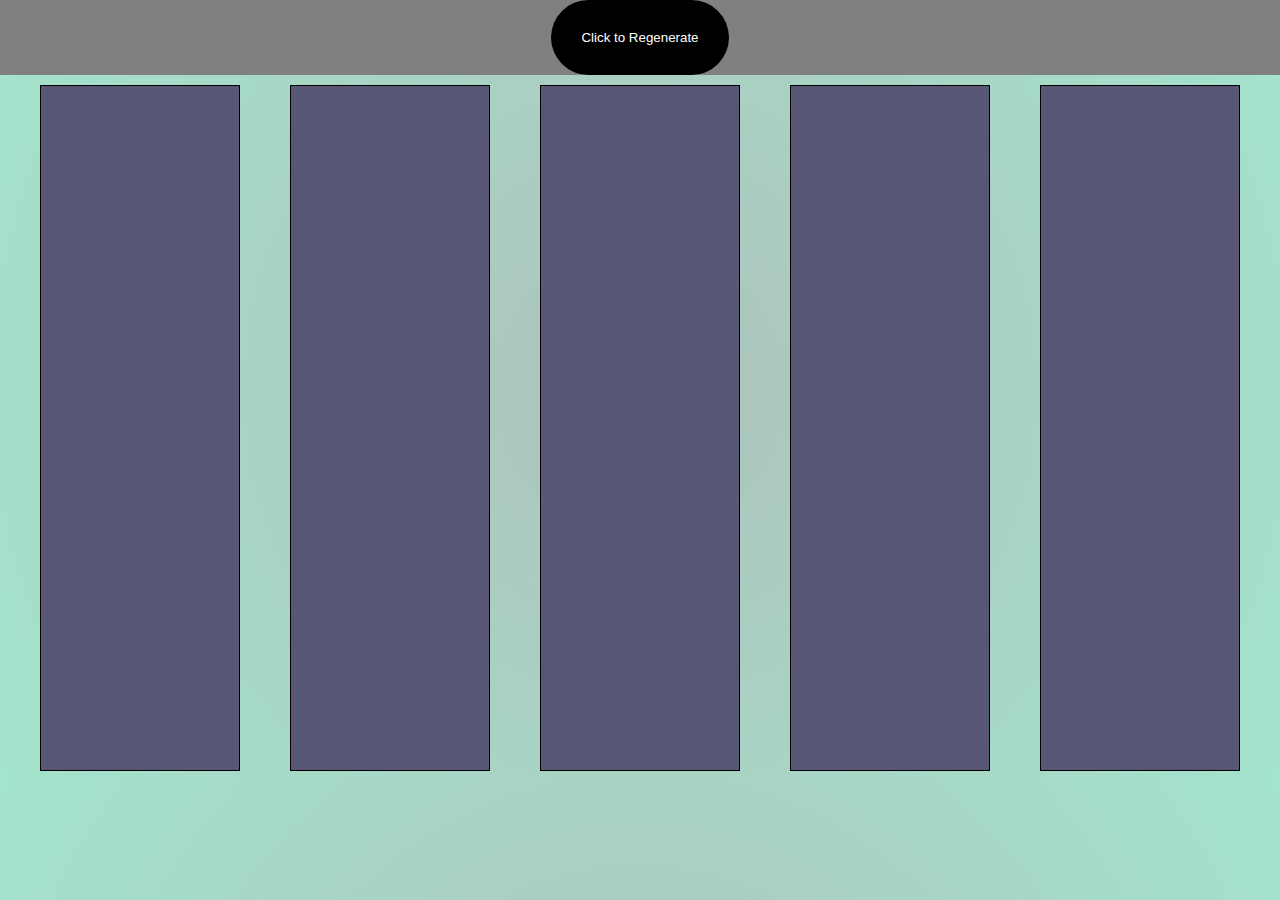
<file: colorPallettGenerator/index.html>
<!DOCTYPE html>
<html lang="en">
<head>
    <meta charset="UTF-8">
    <meta name="viewport" content="width=device-width, initial-scale=1.0">
    <title>Color Pallet generator</title>
    <link rel="stylesheet" href="style/style.css">
</head>
<body>
    <nav>
        <button onclick="regen()">Click to Regenerate</button>
    </nav>
    <main>
        <div class="column" id="column"></div>
        <div class="column"></div>
        <div class="column"></div>
        <div class="column"></div>
        <div class="column"></div>
    </main>
    <script src="js/main.js"></script>
</body>
</html>
</file>
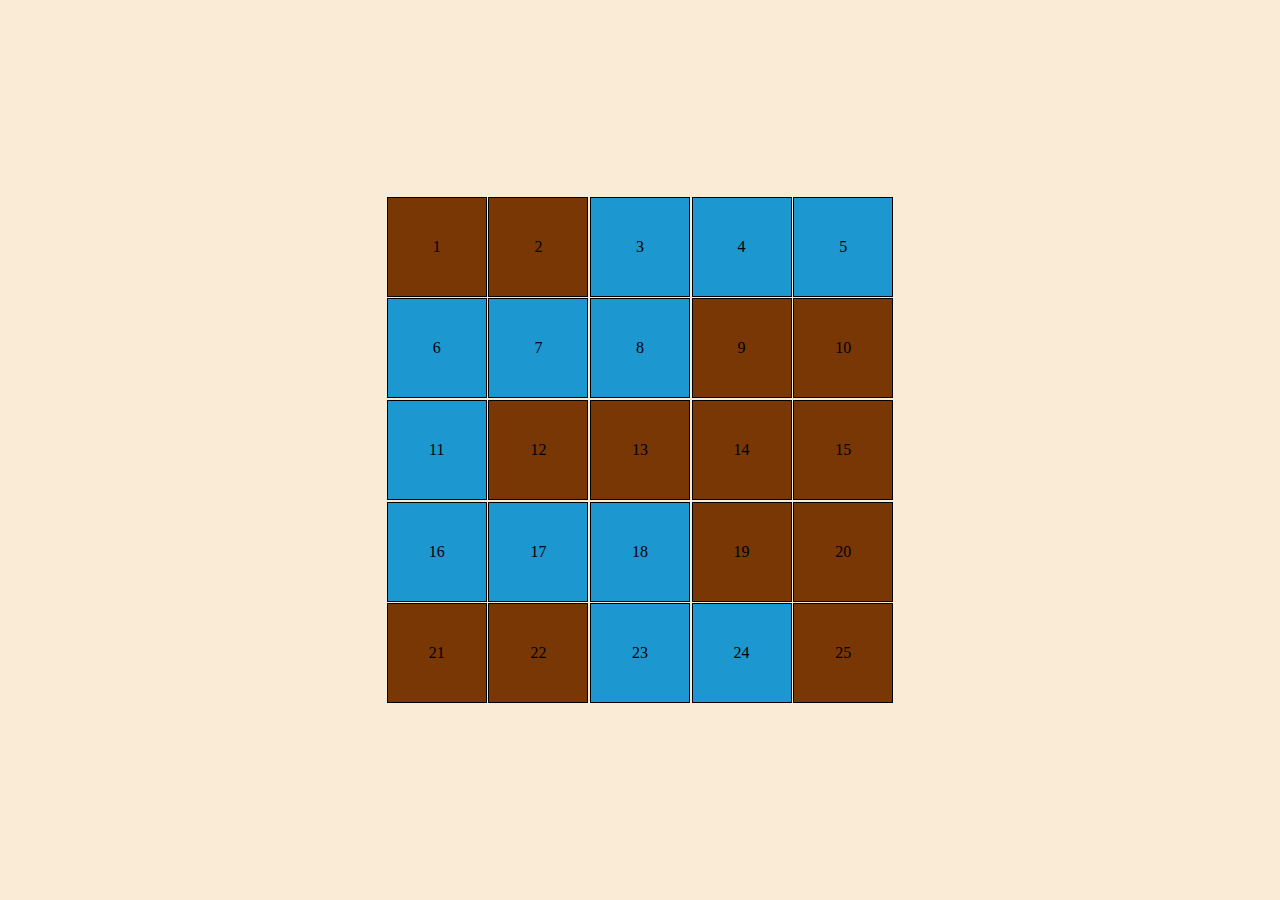
<file: grid/index.html>
<!DOCTYPE html>
<html lang="en">
  <head>
    <meta charset="UTF-8" />
    <meta name="viewport" content="width=device-width, initial-scale=1.0" />
    <title>Grid</title>
    <link rel="stylesheet" href="style/styel.css" />
  </head>
  <body>
    <main>
      <div class="container">
        <div class="box grey yellow blue green red">1</div>
        <div class="box grey yellow blue green red">2</div>
        <div class="box grey yellow blue green red">3</div>
        <div class="box grey yellow blue green red">4</div>
        <div class="box grey yellow blue green red">5</div>
      </div>
      <div class="container">
        <div class="box grey yellow blue green red">6</div>
        <div class="box grey yellow blue green red">7</div>
        <div class="box grey yellow blue green red">8</div>
        <div class="box grey yellow blue green red">9</div>
        <div class="box grey yellow blue green red">10</div>
      </div>
      <div class="container">
        <div class="box grey yellow blue green red">11</div>
        <div class="box grey yellow blue green red">12</div>
        <div class="box grey yellow blue green red">13</div>
        <div class="box grey yellow blue green red">14</div>
        <div class="box grey yellow blue green red">15</div>
      </div>
      <div class="container">
        <div class="box grey yellow blue green red">16</div>
        <div class="box grey yellow blue green red">17</div>
        <div class="box grey yellow blue green red">18</div>
        <div class="box grey yellow blue green red">19</div>
        <div class="box grey yellow blue green red">20</div>
      </div>
      <div class="container">
        <div class="box grey yellow blue green red">21</div>
        <div class="box grey yellow blue green red">22</div>
        <div class="box grey yellow blue green red">23</div>
        <div class="box grey yellow blue green red">24</div>
        <div class="box grey yellow blue green red">25</div>
      </div>
    </main>
    <script src="main.js"></script>
  </body>
</html>
</file>
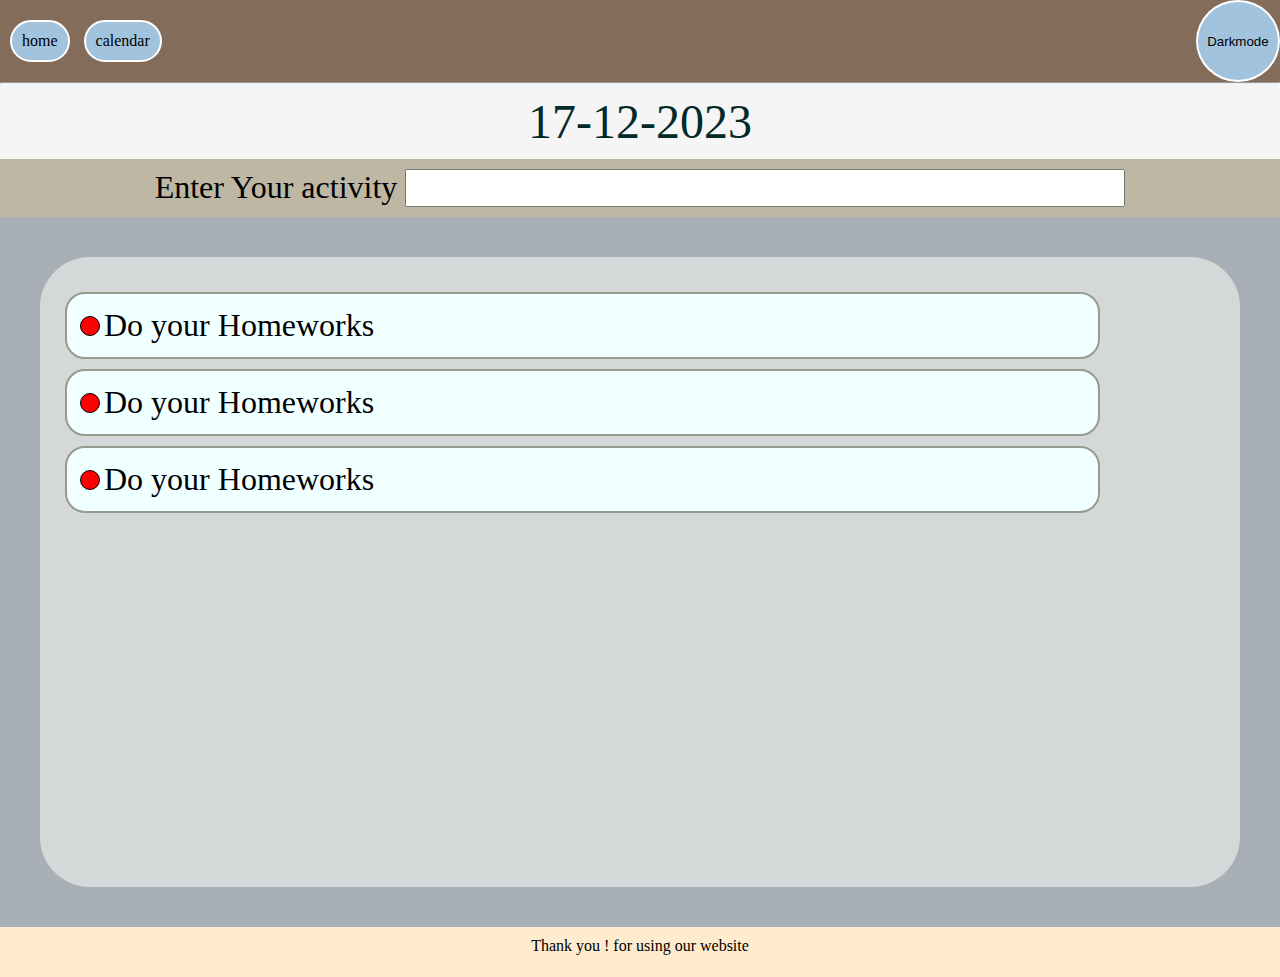
<file: ToDoList/index.html>
<!DOCTYPE html>
<html lang="en">
  <head>
    <meta charset="UTF-8" />
    <meta name="viewport" content="width=device-width, initial-scale=1.0" />
    <title>TO DO List</title>
    <link rel="stylesheet" href="css/style.css" />
  </head>
  <body>
    <nav>
      <div id="nav-div">
        <a class="nav_a" href="#">home</a>
        <a class="nav_a" href="#">calendar</a>
      </div>
      <button id="mode">Darkmode</button>
    </nav>
    <hr />
    <main>
      <div class="date">
        <p id="date">17-12-2023</p>
      </div>
      <div class="input">
        <label for="input-box">Enter Your activity </label>
        <input type="text" id="input-box" />
      </div>
      <section>
        <div class="list">
          <div class="activity">
            <div class="checkbox"></div>
            <p>Do your Homeworks</p>
          </div>
          <div class="activity">
            <div class="checkbox"></div>
            <p>Do your Homeworks</p>
          </div>
          <div class="activity">
            <div class="checkbox"></div>
            <p>Do your Homeworks</p>
          </div>
        </div>
      </section>
    </main>
    <footer>
      <p>Thank you ! for using our website</p>
    </footer>
    <script src="js/main.js"></script>
  </body>
</html>
</file>
<file: colorPallettGenerator/style/style.css>
* {
  padding: 0;
  margin: 0;
  box-sizing: border-box;
}
body{
    background: radial-gradient(circle,rgb(174 , 194 ,186 ), rgb(163 , 228 ,205 ));

}
nav {
  min-height: 8vh;
  background-color: grey;
  text-align: center;
}
nav button {
  background-color: black;
  color: white;
  border: none;
  padding: 30px;
  border-radius: 50px;
}
nav button:hover{
    background-color: rgb(78 , 95 ,102 );
}
nav button:focus{
    background-color: rgb(4 , 23 ,34 );
    border: 2px solid white;
}
nav button:active{
    background-color: #fff;
    color: #000;
}
main {
  display: flex;
  justify-content: space-evenly;
}
.column {
  width: 200px;
  display: inline-block;
  background-color: rgb(87, 87, 117);
  height: 70vh;
  margin: 10px 10px;
  padding-top: 76vh;
  text-align: center;
  font-size: 23px;
  font-weight: bolder;
  border: 1px solid black;
}
</file>
<file: grid/style/styel.css>
*{
    padding: 0;
    margin: 0;
    box-sizing: border-box;
}

body{
    display: flex;
    justify-content: center;
    align-items: center;
    background-color: antiquewhite;
    min-height: 100vh;
}

.container{
    display: flex;
    flex-wrap: wrap;
}
.box{
    margin: 0.05rem;
    background-color: antiquewhite;
    width: 100px;
    height: 100px;
    display: flex;
    justify-content: center;
    align-items: center;
    border: 1px solid black ;
}
</file>
<file: ToDoList/css/style.css>
* {
  padding: 0px;
  margin: 0px;
  box-sizing: border-box;
}
@import url("https://fonts.googleapis.com/css2?family=Playwrite+HR+Lijeva:wght@100..400&display=swap");

@import url('https://fonts.googleapis.com/css2?family=Playwrite+HR+Lijeva:wght@100..400&family=Sixtyfour+Convergence&display=swap');

#nav-div {
  min-width: 60%;
}
nav {
  background-color: #846c5b;
  display: flex;
  gap: 90px;
}
button {
  background-color: rgb(162, 195, 221);
  border: 2px solid white;
  border-radius: 100%;
  padding: 0.7em;
  margin-left: auto;
}
button:hover,
.nav_a:hover {
  background-color: rgba(67, 163, 182, 0.94);
  color: aliceblue;
}
.nav_a {
  color: black;
  display: inline-block;
  text-decoration: none;
  padding: 10px;
  margin: 20px 0 20px 10px;
  background-color: rgb(162, 195, 221);
  border: 2px solid white;
  border-radius: 25px;
}
.date {
  min-height: 5vh;
  background-color: whitesmoke;
}
#date {
  display: block;
  text-align: center;
  padding: 10px;
  font-family: "Playwrite Hrvatska Lijeva";
  font-size: 3em;
  color: rgb(3, 41, 41);
}

.input {
  text-align: center;
  font-size: 2em;
  padding: 10px;
  background-color: #BEB7A4;
}
#input-box {
  width: 24em;
    font-size: 30px;
  }
  
  .list {
    min-height: 70vh;
    background-color: #d5d8d8;
    border-radius: 50px;
    /* display: flex;
    justify-content: center;
    flex-wrap: wrap; */
    padding: 25px;
  }
  section{
    padding: 40px;
    background-color: #46536277;
  }
  
  .list p{
    display: inline-block;
    /* border: 2px solid #979B8D;
    border-radius: 20px; */
    font-size: 2rem;
  }
  .checkbox{
    display: inline-block;
    width: 20px;
    height: 20px;
    border-radius: 50%;
    background-color: red;
    border: 1px solid black;
  }
  .checkbox:hover{
    background-color: chartreuse;
  }
  .activity{
    display: block;
    margin-top: 10px;
    width: 90%;
    background-color: azure;
    gap: 20px;
    padding: 13px;
  border: 2px solid #979B8D;
  border-radius: 20px;
  max-height: 4.5em;
}

footer {
    min-height: 50px;
    background-color: blanchedalmond;
    text-align: center;
  }
  footer p {
    padding: 10px;
    color: #000;
  }
</file>
